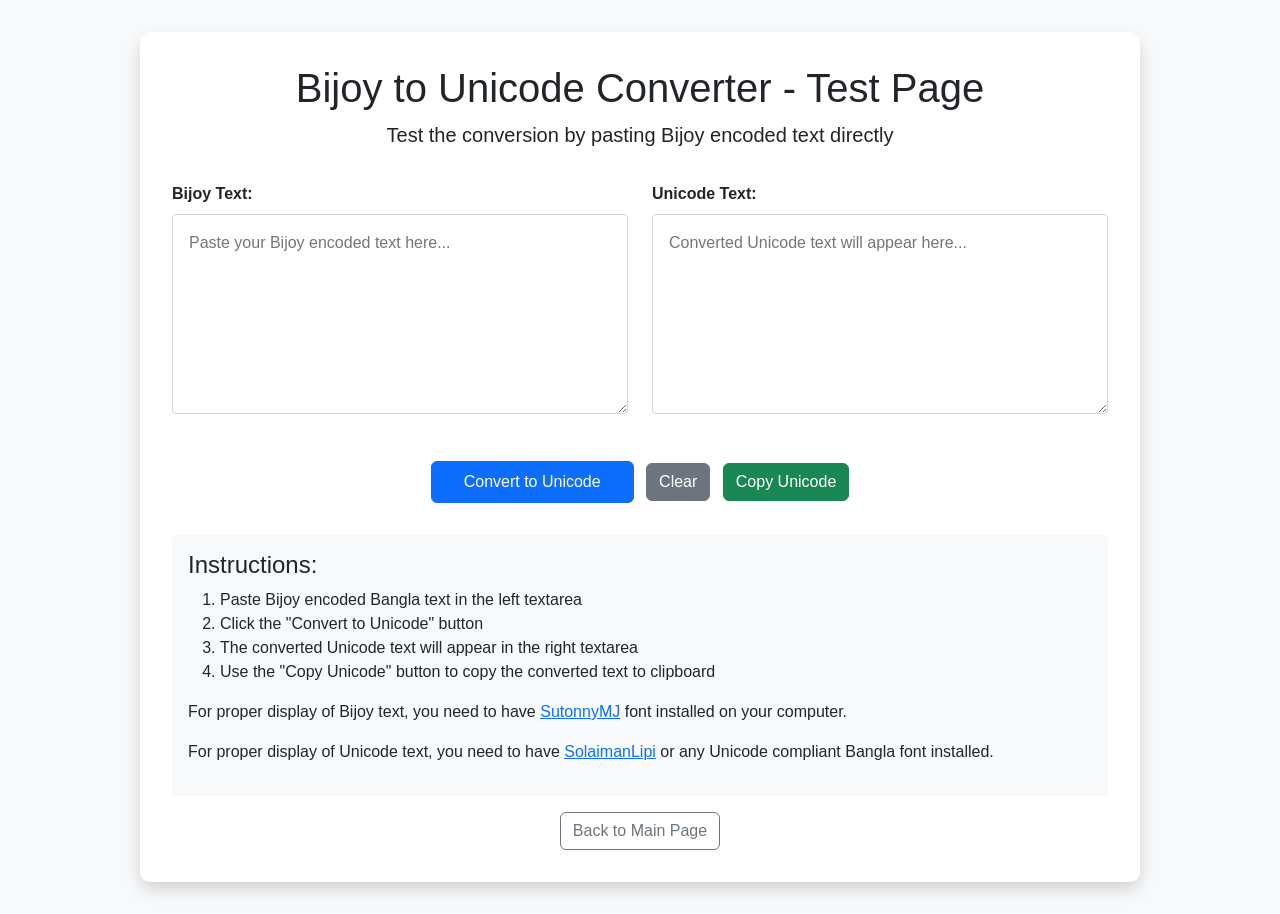
<file: Templates/test.html>
<!DOCTYPE html>
<html lang="en">
<head>
    <meta charset="UTF-8">
    <meta name="viewport" content="width=device-width, initial-scale=1.0">
    <title>Bijoy to Unicode Converter - Test</title>
    <link href="https://cdn.jsdelivr.net/npm/bootstrap@5.3.0-alpha1/dist/css/bootstrap.min.css" rel="stylesheet">
    <style>
        body {
            font-family: 'Hind Siliguri', Arial, sans-serif;
            background-color: #f8f9fa;
            min-height: 100vh;
            padding: 2rem 0;
        }
        .container {
            max-width: 1000px;
            margin: 0 auto;
            background-color: white;
            border-radius: 10px;
            box-shadow: 0 0.5rem 1rem rgba(0, 0, 0, 0.15);
            padding: 2rem;
        }
        .header {
            text-align: center;
            margin-bottom: 2rem;
        }
        .textarea-container {
            margin-bottom: 1rem;
        }
        textarea {
            width: 100%;
            min-height: 200px;
            padding: 1rem;
            border: 1px solid #ced4da;
            border-radius: 0.25rem;
            resize: vertical;
            font-size: 16px;
        }
        .bijoy-textarea {
            font-family: 'SutonnyMJ', Arial, sans-serif;
        }
        .unicode-textarea {
            font-family: 'SolaimanLipi', Arial, sans-serif;
        }
        .btn-primary {
            background-color: #0d6efd;
            border-color: #0d6efd;
            padding: 0.5rem 2rem;
            font-weight: 500;
        }
        .btn-primary:hover {
            background-color: #0b5ed7;
            border-color: #0a58ca;
        }
        .action-buttons {
            text-align: center;
            margin: 1.5rem 0;
        }
        .label {
            font-weight: bold;
            margin-bottom: 0.5rem;
            display: block;
        }
        .instructions {
            background-color: #f8f9fa;
            padding: 1rem;
            border-radius: 0.25rem;
            margin-top: 2rem;
        }
    </style>
</head>
<body>
    <div class="container">
        <div class="header">
            <h1>Bijoy to Unicode Converter - Test Page</h1>
            <p class="lead">Test the conversion by pasting Bijoy encoded text directly</p>
        </div>

        <div class="row">
            <div class="col-md-6">
                <div class="textarea-container">
                    <label for="bijoyText" class="label">Bijoy Text:</label>
                    <textarea id="bijoyText" class="bijoy-textarea" placeholder="Paste your Bijoy encoded text here..."></textarea>
                </div>
            </div>
            <div class="col-md-6">
                <div class="textarea-container">
                    <label for="unicodeText" class="label">Unicode Text:</label>
                    <textarea id="unicodeText" class="unicode-textarea" placeholder="Converted Unicode text will appear here..." readonly></textarea>
                </div>
            </div>
        </div>

        <div class="action-buttons">
            <button id="convertBtn" class="btn btn-primary">Convert to Unicode</button>
            <button id="clearBtn" class="btn btn-secondary ms-2">Clear</button>
            <button id="copyBtn" class="btn btn-success ms-2">Copy Unicode</button>
        </div>

        <div class="alert alert-primary" role="alert" id="statusMessage" style="display: none;"></div>

        <div class="instructions">
            <h4>Instructions:</h4>
            <ol>
                <li>Paste Bijoy encoded Bangla text in the left textarea</li>
                <li>Click the "Convert to Unicode" button</li>
                <li>The converted Unicode text will appear in the right textarea</li>
                <li>Use the "Copy Unicode" button to copy the converted text to clipboard</li>
            </ol>
            <p>For proper display of Bijoy text, you need to have <a href="https://www.omicronlab.com/bangla-fonts.html" target="_blank">SutonnyMJ</a> font installed on your computer.</p>
            <p>For proper display of Unicode text, you need to have <a href="https://www.omicronlab.com/bangla-fonts.html" target="_blank">SolaimanLipi</a> or any Unicode compliant Bangla font installed.</p>
        </div>

        <div class="mt-3 text-center">
            <a href="/" class="btn btn-outline-secondary">Back to Main Page</a>
        </div>
    </div>

    <script>
        document.addEventListener('DOMContentLoaded', function() {
            const bijoyText = document.getElementById('bijoyText');
            const unicodeText = document.getElementById('unicodeText');
            const convertBtn = document.getElementById('convertBtn');
            const clearBtn = document.getElementById('clearBtn');
            const copyBtn = document.getElementById('copyBtn');
            const statusMessage = document.getElementById('statusMessage');

            // Convert Bijoy to Unicode
            convertBtn.addEventListener('click', function() {
                const text = bijoyText.value.trim();
                if (!text) {
                    showStatus('Please enter some text in Bijoy format.', 'warning');
                    return;
                }

                fetch('/convert_text', {
                    method: 'POST',
                    headers: {
                        'Content-Type': 'application/json',
                    },
                    body: JSON.stringify({ text: text }),
                })
                .then(response => response.json())
                .then(data => {
                    if (data.error) {
                        showStatus('Error: ' + data.error, 'danger');
                    } else {
                        unicodeText.value = data.result;
                        showStatus('Conversion successful!', 'success');
                    }
                })
                .catch(error => {
                    showStatus('Error: ' + error.message, 'danger');
                });
            });

            // Clear both textareas
            clearBtn.addEventListener('click', function() {
                bijoyText.value = '';
                unicodeText.value = '';
                statusMessage.style.display = 'none';
            });

            // Copy Unicode text to clipboard
            copyBtn.addEventListener('click', function() {
                if (!unicodeText.value) {
                    showStatus('No text to copy.', 'warning');
                    return;
                }

                unicodeText.select();
                document.execCommand('copy');
                showStatus('Text copied to clipboard!', 'success');
            });

            function showStatus(message, type) {
                statusMessage.textContent = message;
                statusMessage.className = 'alert alert-' + type;
                statusMessage.style.display = 'block';
                
                // Auto hide after 3 seconds
                setTimeout(() => {
                    statusMessage.style.display = 'none';
                }, 3000);
            }
        });
    </script>
</body>
</html>
</file>
